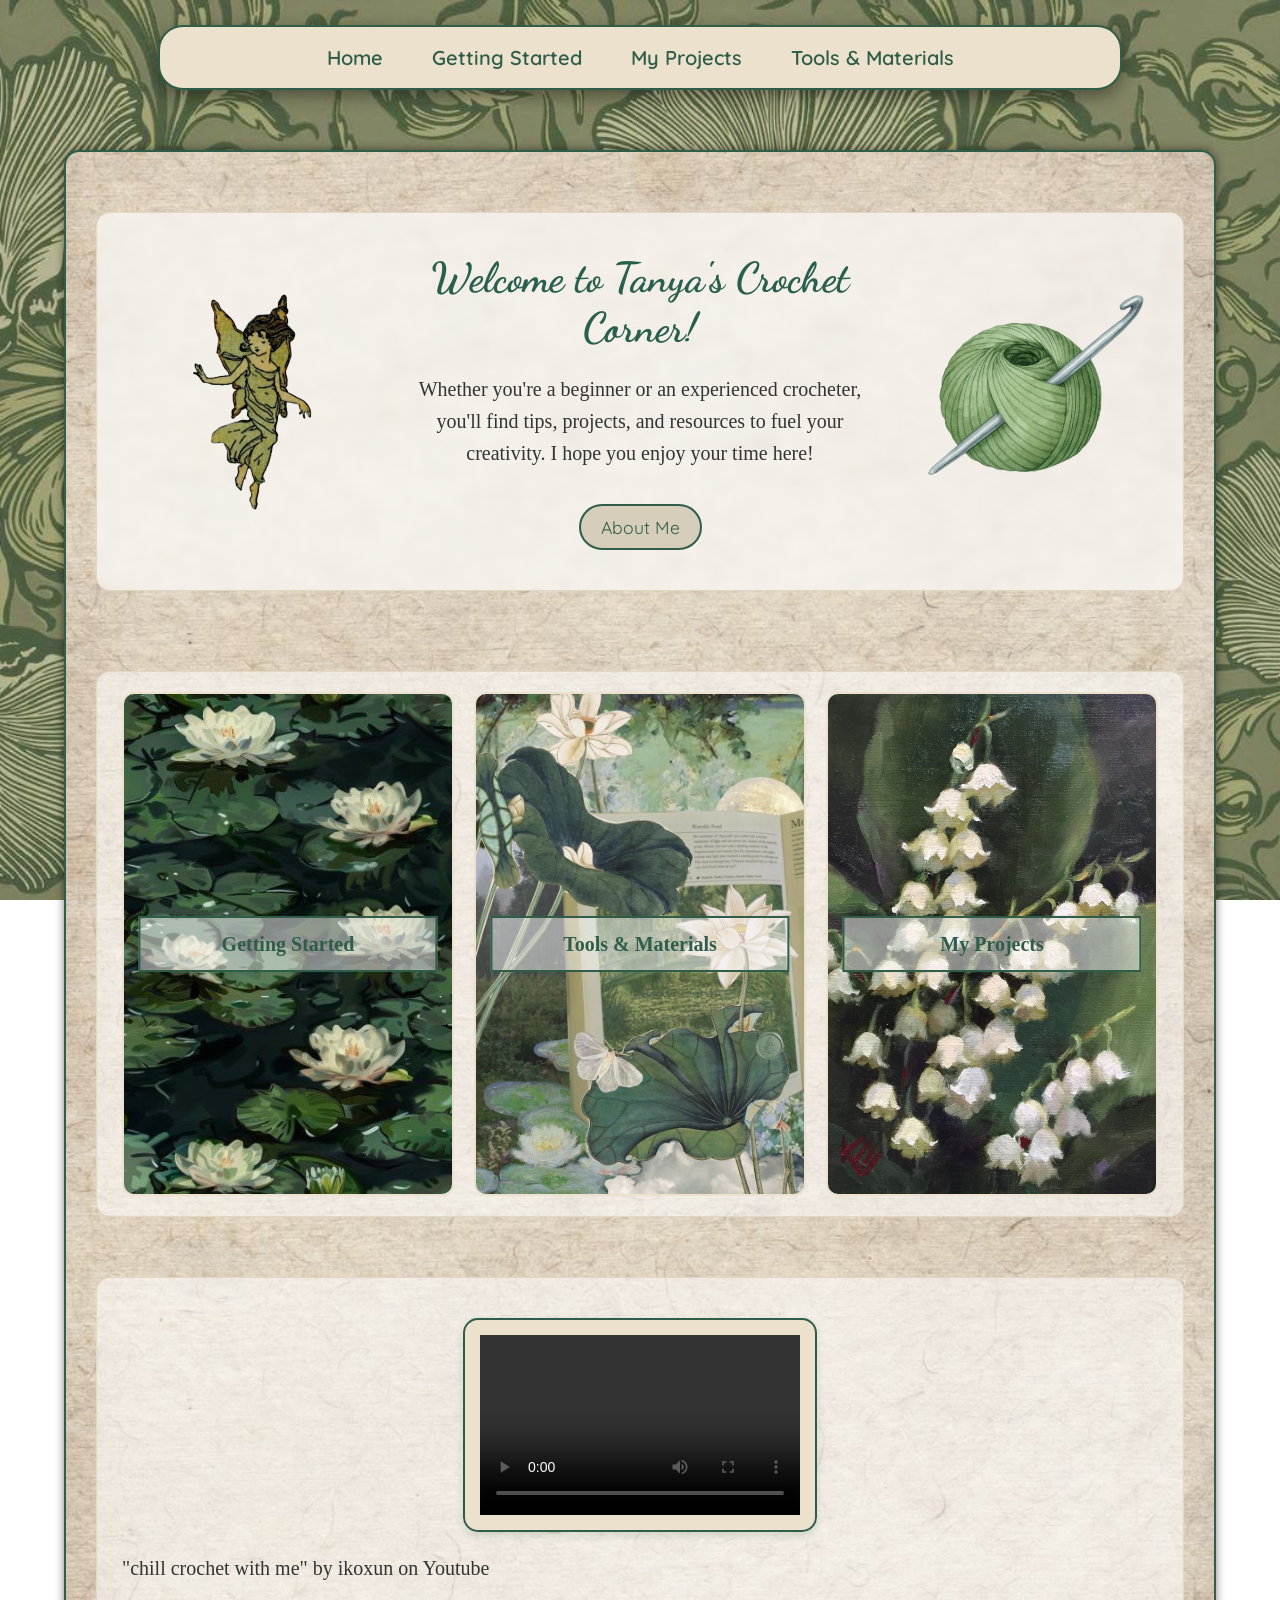
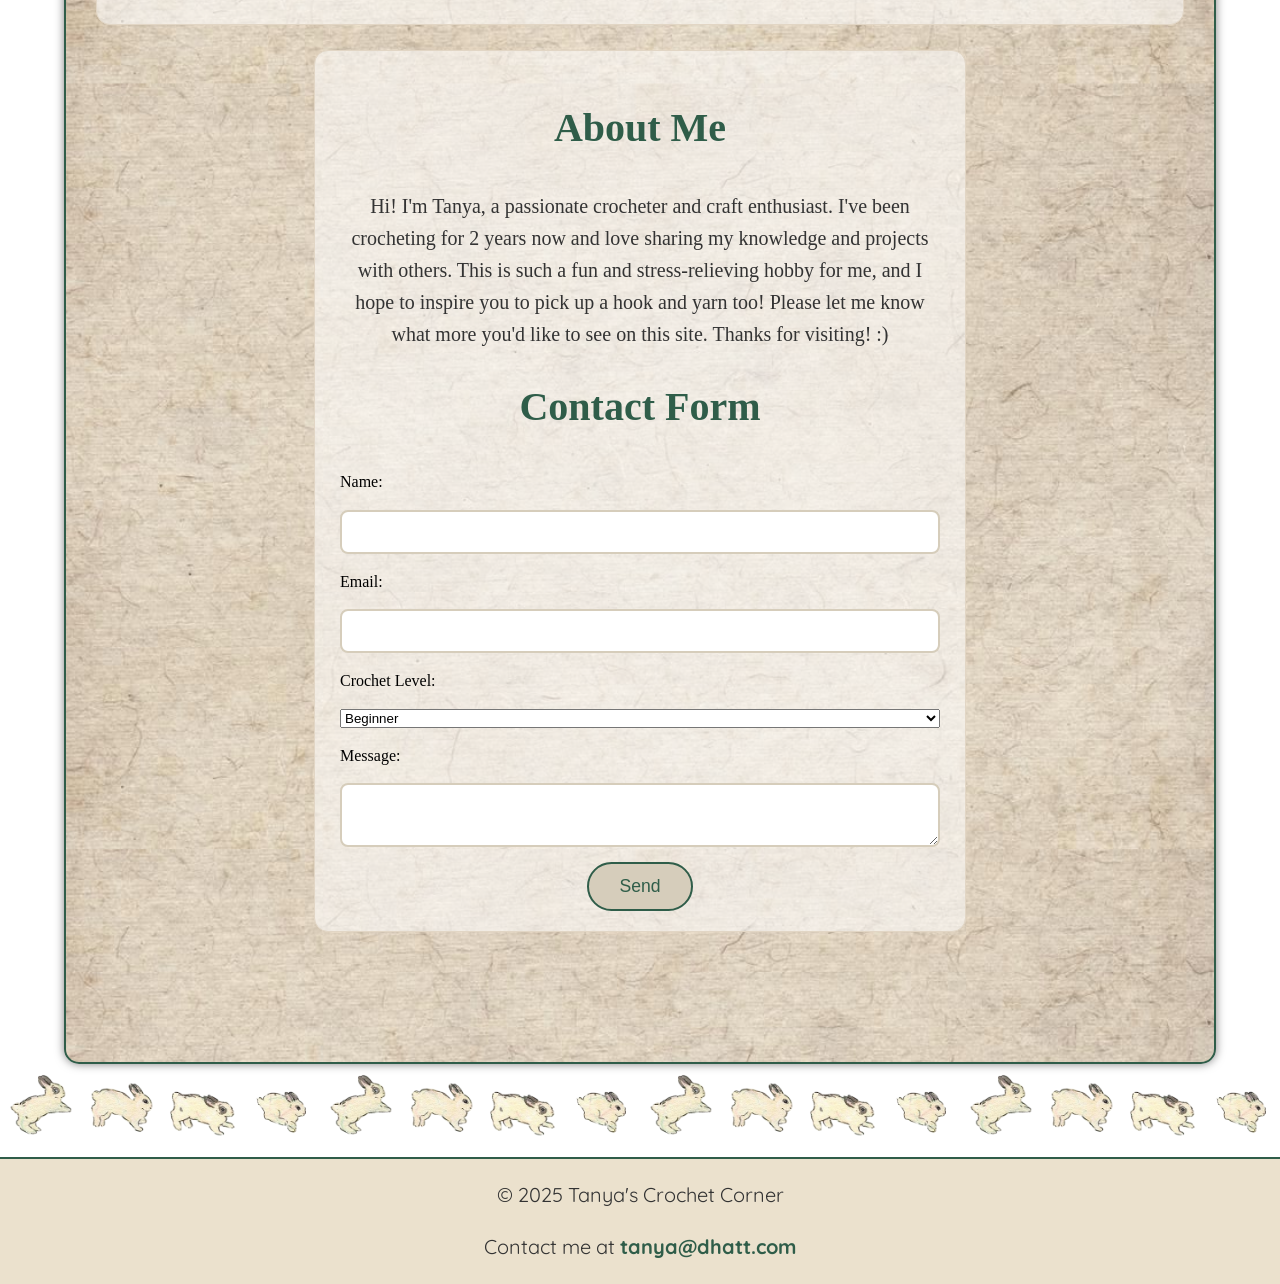
<file: index.html>
<!DOCTYPE html>
<html lang="en">
<head>
    <meta charset="UTF-8">
    <meta name="viewport" content="width=device-width, initial-scale=1.0">
    <meta name="description" content="Tanya's Crochet Corner - Your go-to site for crochet projects, tutorials, and tools." />
    <title>Tanya's Crochet Corner</title>
    <link rel="stylesheet" href="style.css" />
    <link href="https://fonts.googleapis.com/css2?family=Quicksand:wght@300;400;600&display=swap" rel="stylesheet">
    <link href="https://fonts.googleapis.com/css2?family=Dancing+Script&family=Quicksand&display=swap" rel="stylesheet"> 
    <title>Tanya's Crochet Corner - Home</title>
</head>
<body>
    <nav class="navbar">
        <ul class="nav">
            <li><a href="index.html">Home</a></li>
            <li><a href="getting_started.html">Getting Started</a></li>
            <li><a href="myprojects.html">My Projects</a></li>
            <li><a href="tools.html">Tools & Materials</a></li>
        </ul>
    </nav>
    <div id="wrapper">

    <header class="home-header">
        <img src="fairy.png" alt="Green yarn and crochet hook" class="side-imageright"/>
        <div class="title-container">
            <h1 class="site-title">Welcome to Tanya's Crochet Corner!</h1>
            <p>Whether you're a beginner or an experienced crocheter, you'll find tips, projects, and resources to fuel your creativity. I hope you enjoy your time here!</p>
            <button id="aboutBtn">About Me</button>
        </div>
        <img src="greenyarn.png" alt="Green fairy" class="side-imageleft" />
    </header>
    <main> 
    <section class="page-links">
        <a href="getting_started.html" class="page-card" style="background-image: url('lilypad.jpg');">
            <span class="page-link-text">Getting Started</span>
        </a>
        <a href="tools.html" class="page-card" style="background-image: url('flowerrmoth.jpg');">
            <span class="page-link-text">Tools & Materials</span>
        </a>
        <a href="myprojects.html" class="page-card" style="background-image: url('lotf.jpg');">
            <span class="page-link-text">My Projects</span>
        </a>
    </section>

    <section class="intro-video">
        <video width="320" height="180" controls class="video-card">
            <source src="crochet.mp4" type="video/mp4" />
            Your browser does not support the video tag. 
        </video>
        <p>"chill crochet with me" by ikoxun on Youtube</p>
    </section>


    <section id="about" class="about-section">
        <h2>About Me</h2>
        <p>Hi! I'm Tanya, a passionate crocheter and craft enthusiast. I've been crocheting for 2 years now and love sharing my knowledge and projects with others. This is such a fun and stress-relieving hobby for me, and I hope to inspire you to pick up a hook and yarn too! Please let me know what more you'd like to see on this site. Thanks for visiting! :)</p>
        <h2>Contact Form</h2>
        <form>
            <label for="name">Name:</label>
            <input type="text" id="name" name="name" />

            <label for="email">Email:</label>
            <input type="email" id="email" name="email" />

            <label for="crochetlvl">Crochet Level:</label>
            <select id="crochetlvl" name="crochetlvl">
                <option value="beginner">Beginner</option>
                <option value="intermediate">Intermediate</option>
                <option value="advanced">Advanced</option>
            </select>

            <label for="message">Message:</label>
            <textarea id="message" name="message"></textarea>

            <button type="submit">Send</button>
        </form>
    </section>
    </main>
    </div>

    <div class="footerimg"> </div>
    <br>
    <footer>

        <p>&copy; 2025 Tanya's Crochet Corner</p>
        <p>Contact me at <a href="mailto:tanya@dhatt.com" class="email-link">tanya@dhatt.com</a></p>
    </footer>
    <script>
        // Scroll down to About Me when button is clicked
        document.getElementById('aboutBtn').addEventListener('click', () => {
        document.getElementById('about').scrollIntoView({ behavior: 'smooth' });
        });
    </script>
</body>
</html>
</file>
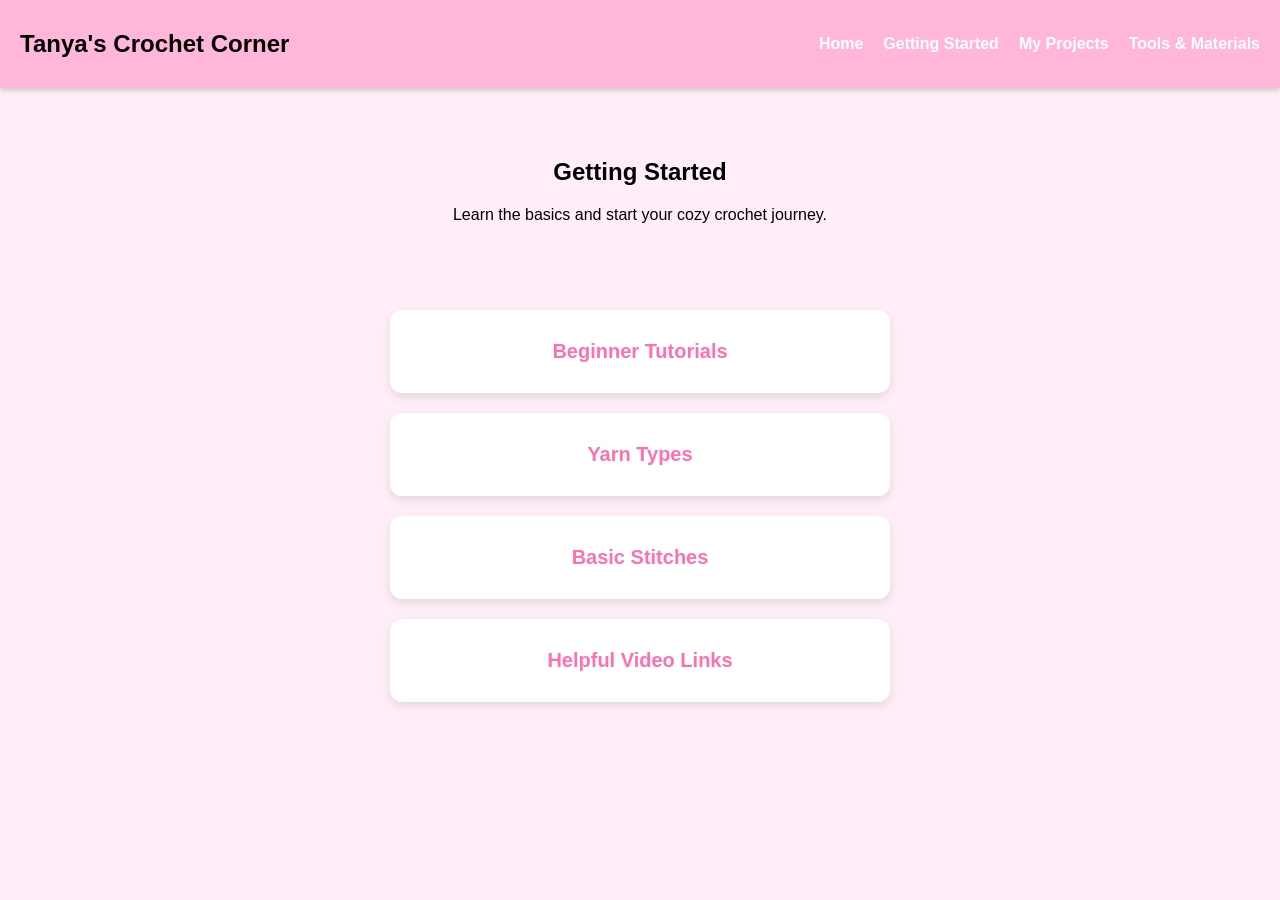
<file: getting-started.html>
<!DOCTYPE html>
<html lang="en">
<head>
    <meta charset="UTF-8" />
    <meta name="viewport" content="width=device-width, initial-scale=1.0" />
    <link rel="stylesheet" href="styles.css" />
    <title>Getting Started</title>
</head>
<body>
  <nav class="navbar">
    <h1 class="logo">Tanya's Crochet Corner</h1>
    <ul>
      <li><a href="index.html">Home</a></li>
      <li><a href="getting-started.html">Getting Started</a></li>
      <li><a href="projects.html">My Projects</a></li>
      <li><a href="tools.html">Tools & Materials</a></li>
    </ul>
  </nav>

  <header class="page-header">
    <h2>Getting Started</h2>
    <p>Learn the basics and start your cozy crochet journey.</p>
  </header>

  <section class="cards-column">
    <a href="#" class="card">Beginner Tutorials</a>
    <a href="#" class="card">Yarn Types</a>
    <a href="#" class="card">Basic Stitches</a>
    <a href="#" class="card">Helpful Video Links</a>
  </section>

    
</body>
</html>
</file>
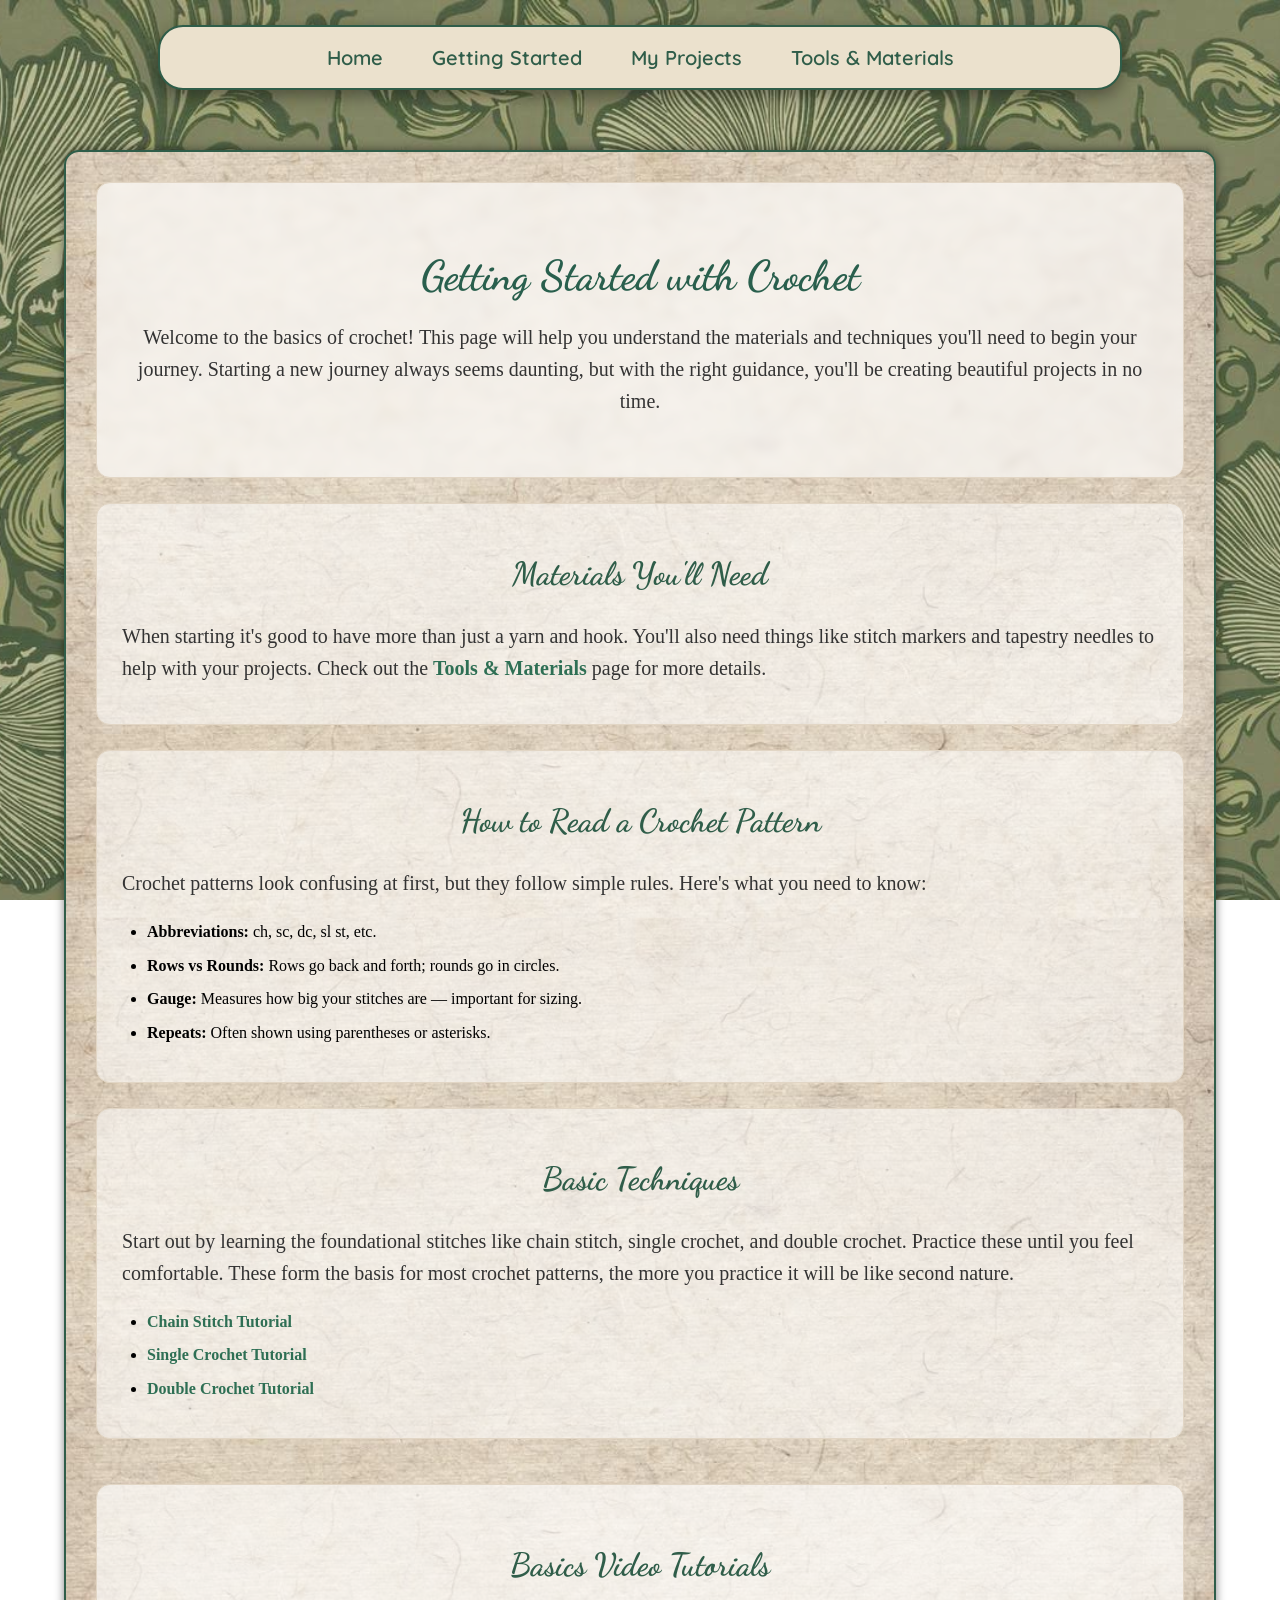
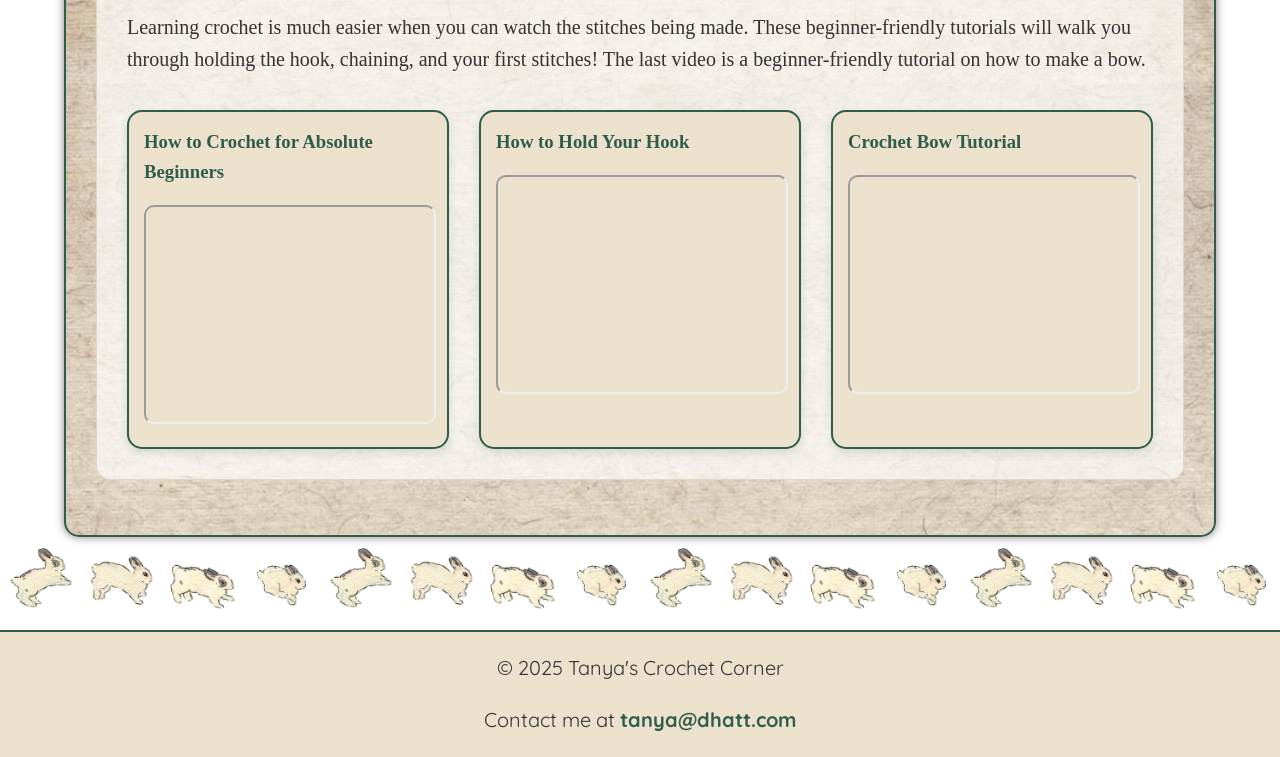
<file: getting_started.html>
<!DOCTYPE html>
<html lang="en">
<head>
    <meta charset="UTF-8">
    <meta name="viewport" content="width=device-width, initial-scale=1.0">
    <meta name="description" content="Tanya's Crochet Corner - Your go-to site for crochet projects, tutorials, and tools." />
    <link rel="stylesheet" href="style.css" />
    <link href="https://fonts.googleapis.com/css2?family=Quicksand:wght@300;400;600&display=swap" rel="stylesheet">
    <link href="https://fonts.googleapis.com/css2?family=Dancing+Script&family=Quicksand&display=swap" rel="stylesheet"> 
    <title>Tanya's Crochet Corner - Getting Started</title>
</head>

<body>
    <nav class="navbar">
        <ul class="nav">
            <li><a href="index.html">Home</a></li>
            <li><a href="getting_started.html">Getting Started</a></li>
            <li><a href="myprojects.html">My Projects</a></li>
            <li><a href="tools.html">Tools & Materials</a></li>
        </ul>
    </nav>
    <div id="wrapper">
    <header>
        <h1>Getting Started with Crochet</h1>
        <p>Welcome to the basics of crochet! This page will help you understand the materials and techniques you'll need to begin your journey. Starting a new journey always seems daunting, but with the right guidance, you'll be creating beautiful projects in no time.</p>
    </header>
    <main>
        <section class="Starting">
            <h2>Materials You'll Need</h2>
            <p>When starting it's good to have more than just a yarn and hook. You'll also need things like stitch markers and tapestry needles to help with your projects. Check out the <a href="tools.html">Tools & Materials</a> page for more details.</p>
        </section>
        <section class="patterns">
            <h2>How to Read a Crochet Pattern</h2>
            <p>Crochet patterns look confusing at first, but they follow simple rules. 
                Here's what you need to know:</p>

            <ul>
                <li><strong>Abbreviations:</strong> ch, sc, dc, sl st, etc.</li>
                <li><strong>Rows vs Rounds:</strong> Rows go back and forth; rounds go in circles.</li>
                <li><strong>Gauge:</strong> Measures how big your stitches are — important for sizing.</li>
                <li><strong>Repeats:</strong> Often shown using parentheses or asterisks.</li>
            </ul>
        </section>

        <section id="basictech">
            <h2>Basic Techniques</h2>
            <p> Start out by learning the foundational stitches like chain stitch, single crochet, and double crochet. Practice these until you feel comfortable. These form the basis for most crochet patterns, the more you practice it will be like second nature.</p>
            <ul>
                <li><a href="https://youtu.be/o-Il8OcNAZA?si=Ka0EqCboXGS3sRIN" target="_blank" rel="noopener">Chain Stitch Tutorial</a></li>
                <li><a href="https://youtu.be/wgVOkQcf5qw?si=ldJBrTtRd1-fCInR" target="_blank" rel="noopener">Single Crochet Tutorial</a></li>
                <li><a href="https://youtu.be/5xKssKskNzo?si=aqS6AkLZ9VZiJeIw" target="_blank" rel="noopener">Double Crochet Tutorial</a></li>
        </section>
        <section id="beginner-videos" class="tutorial-videos">
            <h2>Basics Video Tutorials</h2>
            <p>Learning crochet is much easier when you can watch the stitches being made. These beginner-friendly tutorials will walk you through holding the hook, chaining, and your first stitches! The last video is a beginner-friendly tutorial on how to make a bow.</p>

            <div class="videos-grid">

                <div class="video-card">
                    <h3>How to Crochet for Absolute Beginners</h3>
                    <iframe width="100%" height="215"
                        src="https://www.youtube.com/watch?v=GcOzdAzmtNM"
                        title="How to Crochet for Absolute Beginners"
                        allowfullscreen></iframe>
                </div>

                <div class="video-card">
                    <h3>How to Hold Your Hook</h3>
                    <iframe width="100%" height="215"
                        src="https://www.youtube.com/watch?v=rfRG68v0r1I"
                        title="How to Hold a Crochet Hook"
                        allowfullscreen></iframe>
                </div>

                <div class="video-card">
                    <h3>Crochet Bow Tutorial</h3>
                    <iframe width="100%" height="215"
                        src="https://www.youtube.com/watch?v=GaTBLmiAFq0"
                        title="Crochet Bow Tutorial"
                        allowfullscreen></iframe>
                </div>

            </div>
        </section>
    </main>

    </div>
    <div class="footerimg"> </div>
    <br>
    <footer>
        <p>&copy; 2025 Tanya's Crochet Corner</p>
        <p>Contact me at <a href="mailto:tanya@dhatt.com" class="email-link">tanya@dhatt.com</a></p>
    </footer>
</body>
</html>
</file>
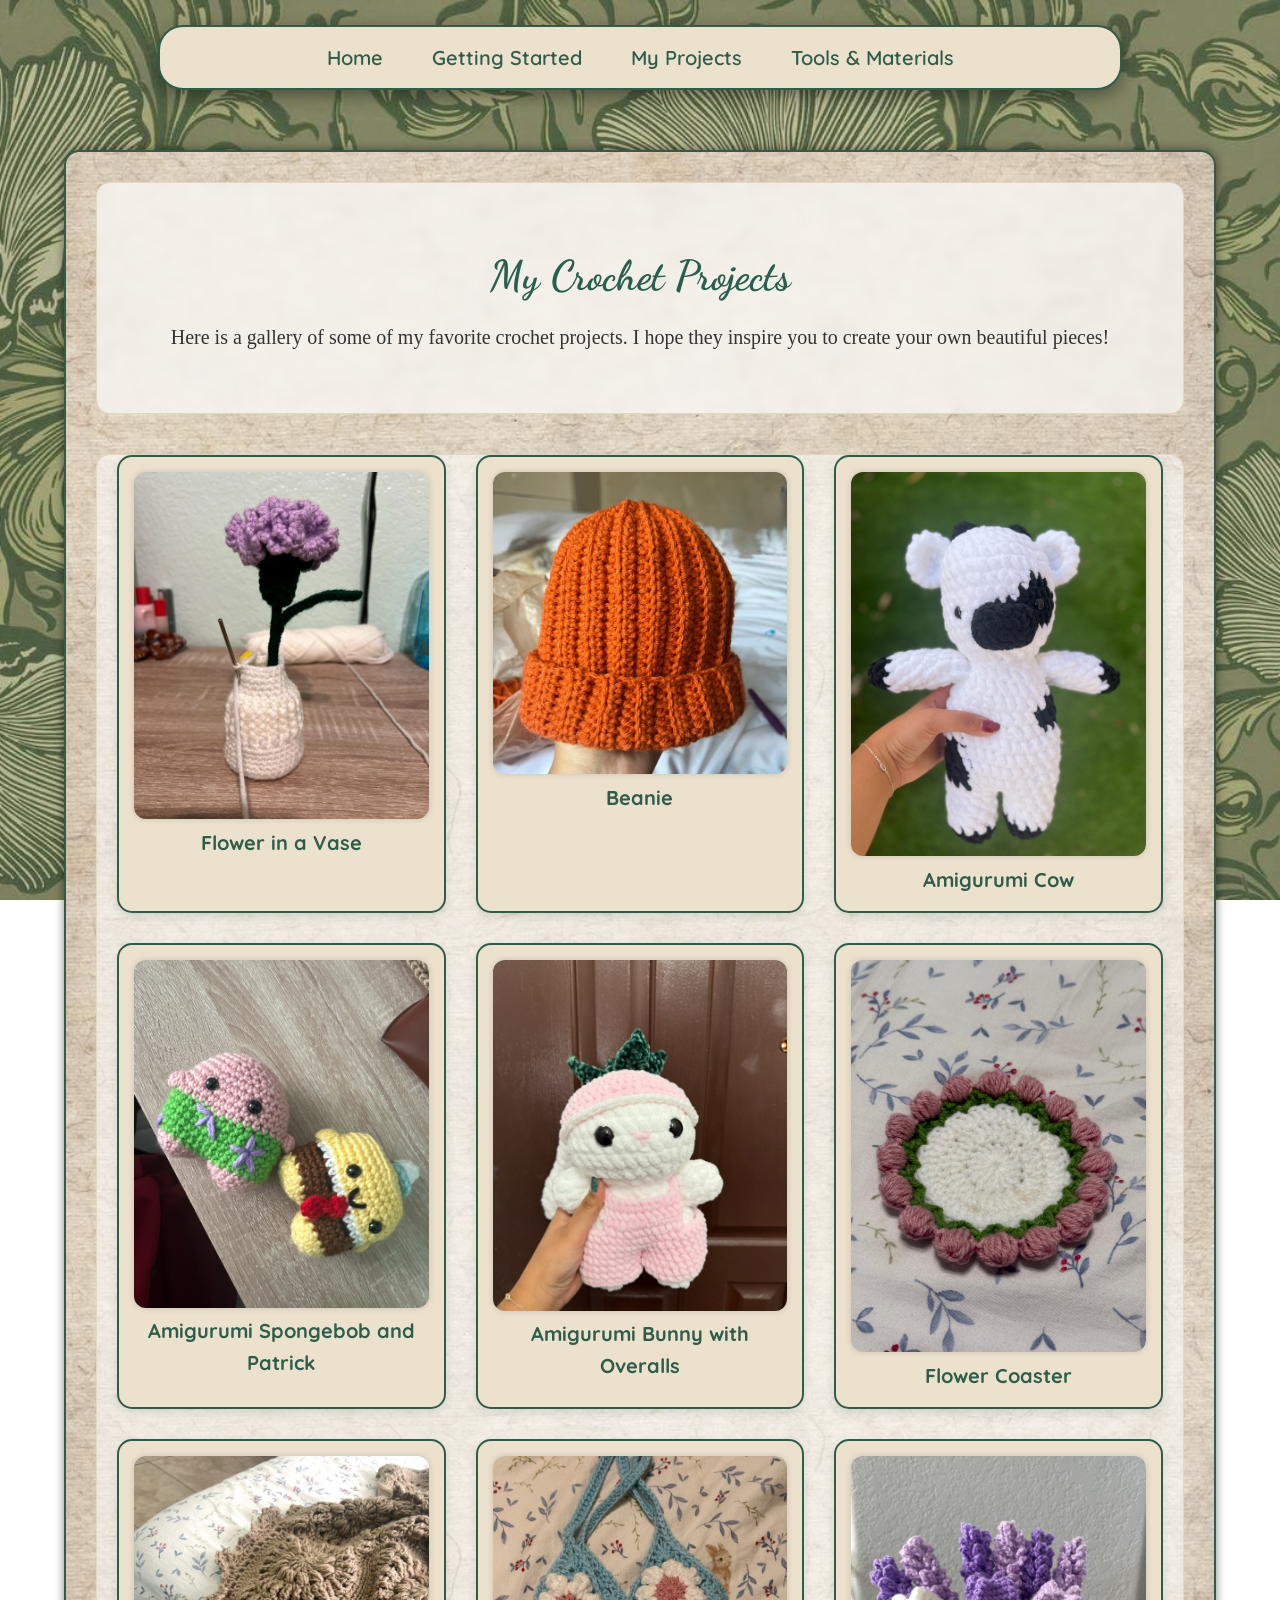
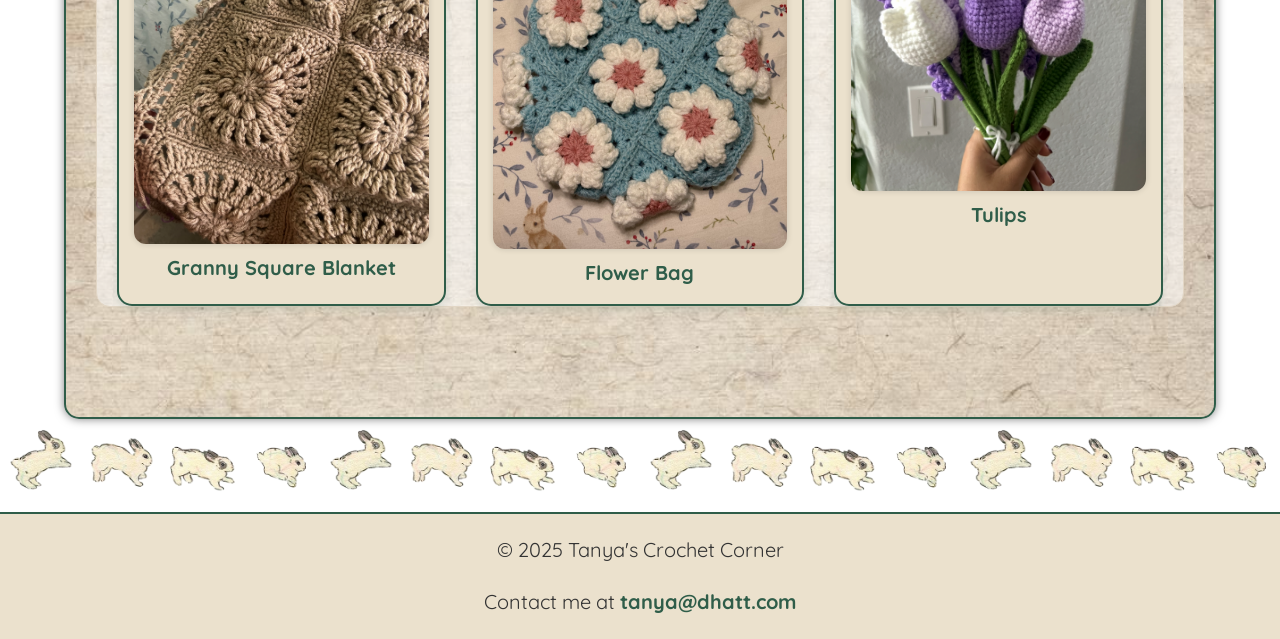
<file: myprojects.html>
<!DOCTYPE html>
<html lang="en">
<head>
    <meta charset="UTF-8">
    <meta name="viewport" content="width=device-width, initial-scale=1.0">
    <meta name="description" content="Tanya's Crochet Corner - Your go-to site for crochet projects, tutorials, and tools." />
    <link rel="stylesheet" href="style.css" />
    <link href="https://fonts.googleapis.com/css2?family=Quicksand:wght@300;400;600&display=swap" rel="stylesheet">
    <link href="https://fonts.googleapis.com/css2?family=Dancing+Script&family=Quicksand&display=swap" rel="stylesheet"> 
    <title>Tanya's Crochet Corner - Projects</title>
</head>
<body>
    <nav class="navbar">
        <ul class="nav">
            <li><a href="index.html">Home</a></li>
            <li><a href="getting_started.html">Getting Started</a></li>
            <li><a href="myprojects.html">My Projects</a></li>
            <li><a href="tools.html">Tools & Materials</a></li>
        </ul>
    </nav>
    <div id="wrapper">

    <header>
        <h1>My Crochet Projects</h1>
        <p>Here is a gallery of some of my favorite crochet projects. I hope they inspire you to create your own beautiful pieces!</p>
    </header>
    <main>
        <section class="projects-gallery">
            <div class="projects-grid">
                <div class="project-card">
                    <img src="vase.jpeg" alt="Project 1" />
                    <h3>Flower in a Vase</h3>
                </div>
                <div class="project-card">
                    <img src="beanie.jpeg" alt="Project 2" />
                    <h3>Beanie</h3>
                </div>
                <div class="project-card">
                    <img src="cow.jpeg" alt="Project 3" />
                    <h3>Amigurumi Cow</h3>
                </div>
                <div class="project-card">
                    <img src="spongebob.jpeg" alt="Project 4" />
                    <h3>Amigurumi Spongebob and Patrick</h3>
                </div>
                <div class="project-card">
                    <img src="bunny.jpeg" alt="Project 5" />
                    <h3>Amigurumi Bunny with Overalls</h3>
                </div>
                <div class="project-card">
                    <img src="coaster.jpeg" alt="Project 6" />
                    <h3>Flower Coaster</h3>
                </div>
                <div class="project-card">
                    <img src="blanket.jpeg" alt="Project 7" />
                    <h3>Granny Square Blanket</h3>
                </div>
                <div class="project-card">
                    <img src="bag.jpeg" alt="Project 8" />
                    <h3>Flower Bag</h3>
                </div>
                <div class="project-card">
                    <img src="tulips.jpeg" alt="Project 9" />
                    <h3>Tulips</h3>
                </div>
            </div>
        </section>



    </main>

    </div>
    <div class="footerimg"> </div>
    <br>
    <footer>
        <p>&copy; 2025 Tanya's Crochet Corner</p>
        <p>Contact me at <a href="mailto:tanya@dhatt.com" class="email-link">tanya@dhatt.com</a></p>
    </footer>
</body>
</html>
</file>
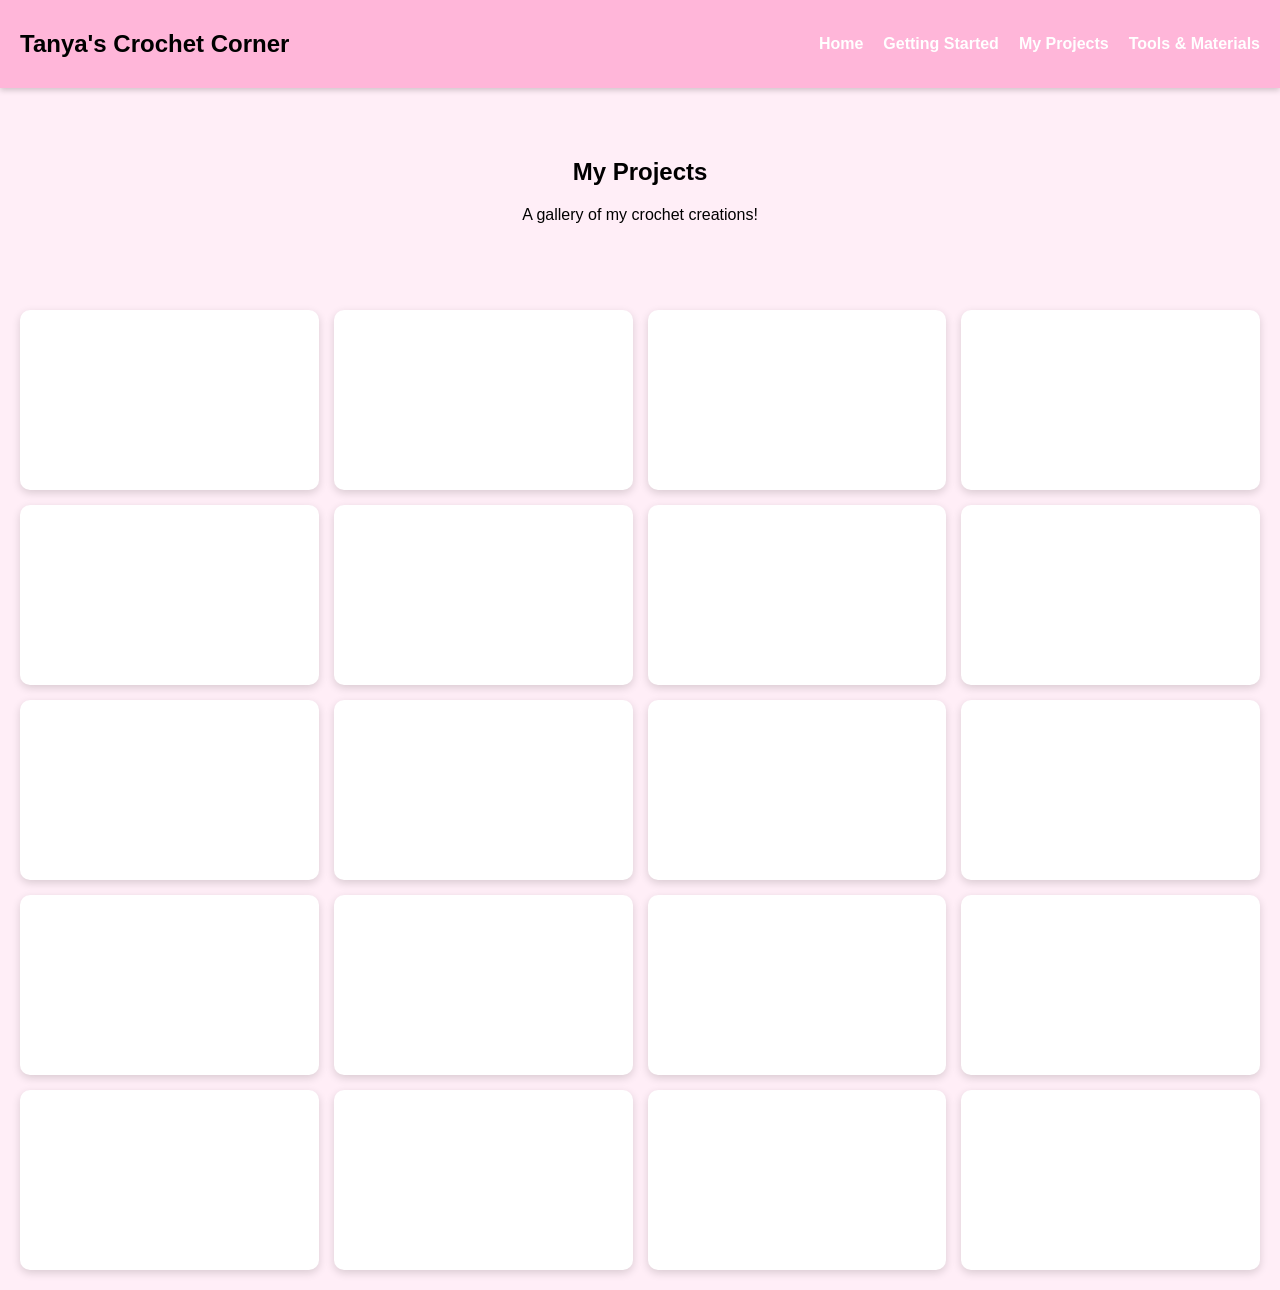
<file: projects.html>
<!DOCTYPE html>
<html lang="en">
<head>
  <meta charset="UTF-8" />
  <meta name="viewport" content="width=device-width, initial-scale=1.0" />
  <link rel="stylesheet" href="styles.css" />
  <title>My Projects</title>
</head>
<body>
  <nav class="navbar">
    <h1 class="logo">Tanya's Crochet Corner</h1>
    <ul>
      <li><a href="index.html">Home</a></li>
      <li><a href="getting-started.html">Getting Started</a></li>
      <li><a href="projects.html">My Projects</a></li>
      <li><a href="tools.html">Tools & Materials</a></li>
    </ul>
  </nav>

  <header class="page-header">
    <h2>My Projects</h2>
    <p>A gallery of my crochet creations!</p>
  </header>

  <section class="grid-gallery">
    <!-- 4x5 = 20 images; placeholders for now -->
    <div class="grid-item"></div>
    <div class="grid-item"></div>
    <div class="grid-item"></div>
    <div class="grid-item"></div>
    <div class="grid-item"></div>
    <div class="grid-item"></div>
    <div class="grid-item"></div>
    <div class="grid-item"></div>
    <div class="grid-item"></div>
    <div class="grid-item"></div>
    <div class="grid-item"></div>
    <div class="grid-item"></div>
    <div class="grid-item"></div>
    <div class="grid-item"></div>
    <div class="grid-item"></div>
    <div class="grid-item"></div>
    <div class="grid-item"></div>
    <div class="grid-item"></div>
    <div class="grid-item"></div>
    <div class="grid-item"></div>
  </section>
</body>
</html>
</file>
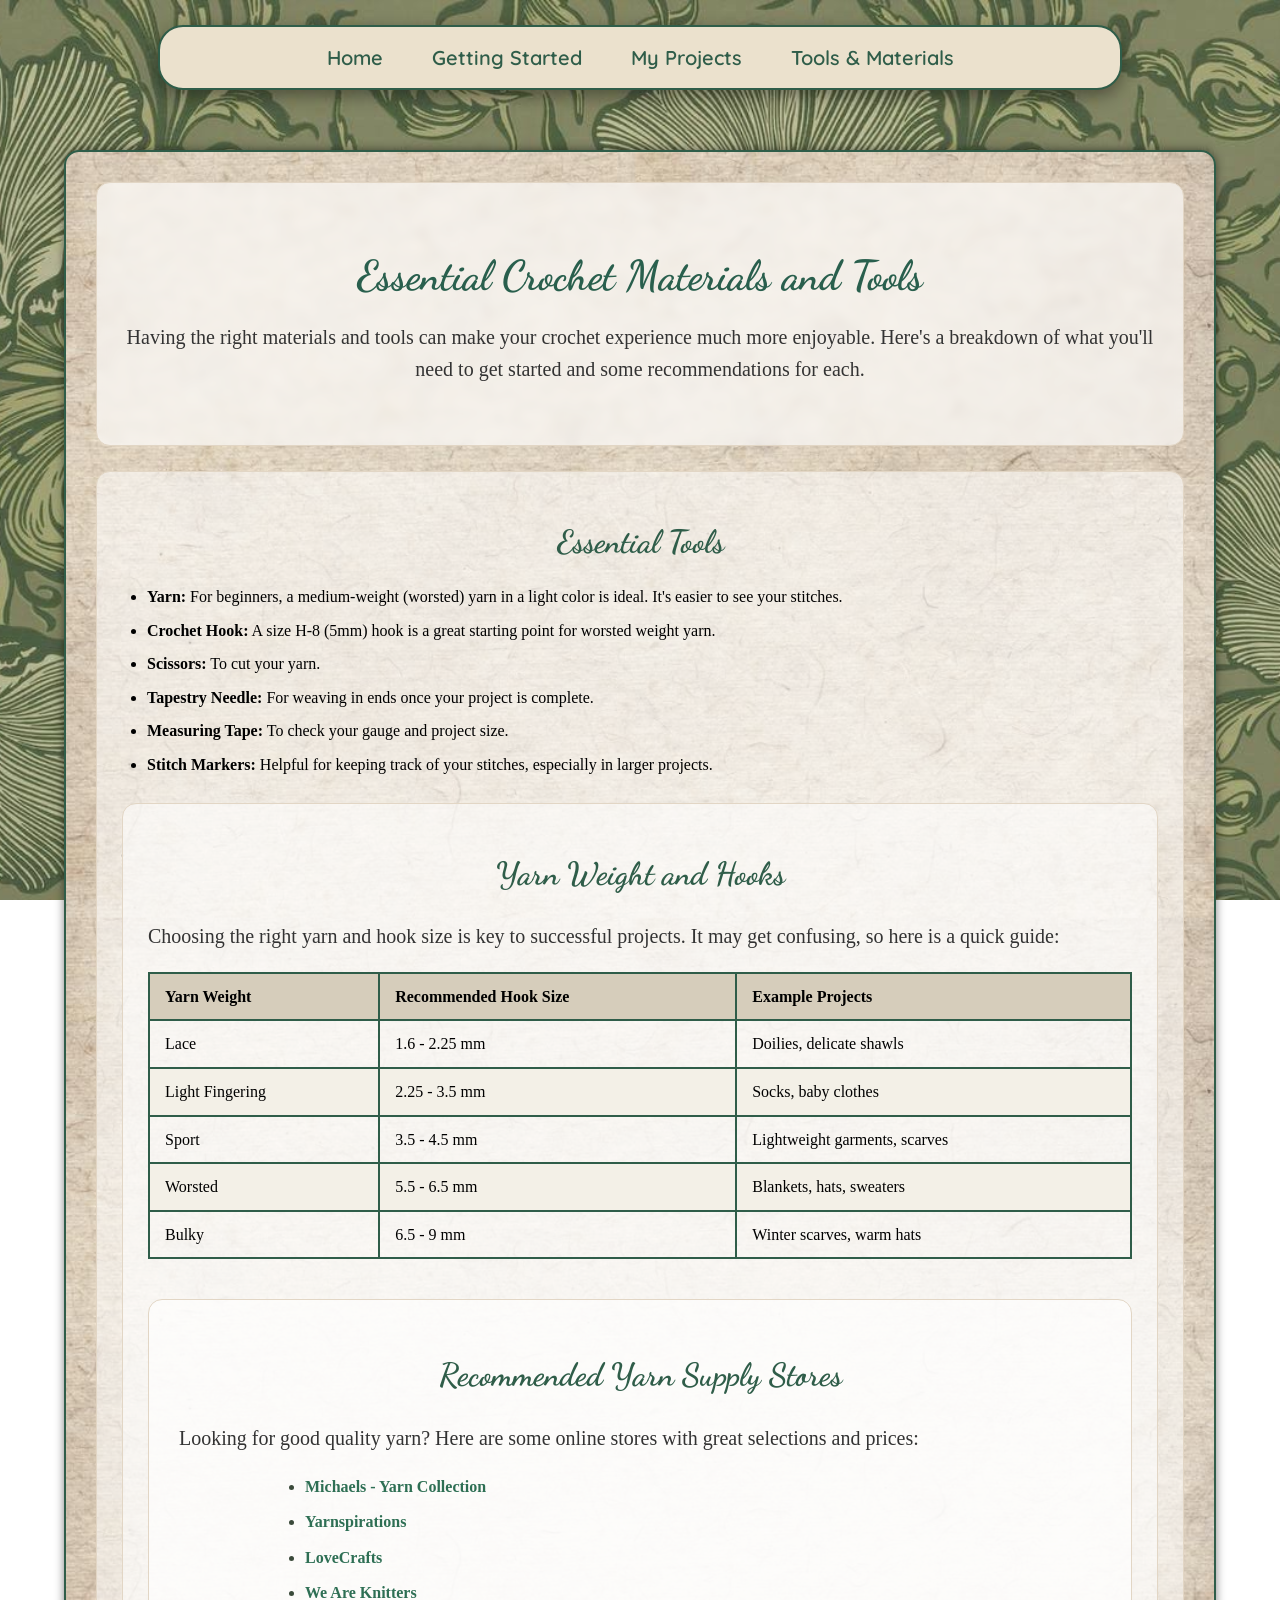
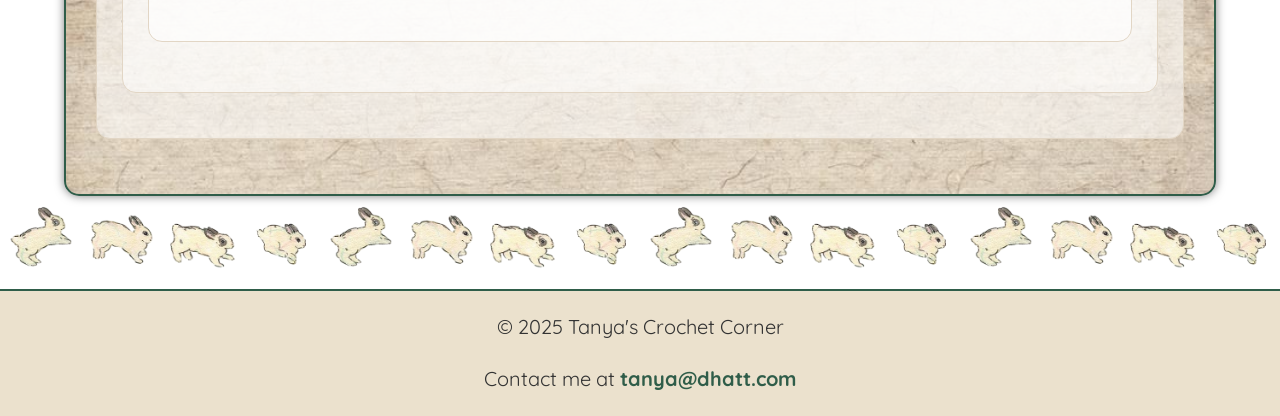
<file: tools.html>
<!DOCTYPE html>
<html lang="en">
<head>
    <meta charset="UTF-8">
    <meta name="viewport" content="width=device-width, initial-scale=1.0">
    <meta name="description" content="Tanya's Crochet Corner - Your go-to site for crochet projects, tutorials, and tools." />
    <link rel="stylesheet" href="style.css" />
    <link href="https://fonts.googleapis.com/css2?family=Quicksand:wght@300;400;600&display=swap" rel="stylesheet">
    <link href="https://fonts.googleapis.com/css2?family=Dancing+Script&family=Quicksand&display=swap" rel="stylesheet"> 
    <title>Tanya's Crochet Corner - Tools</title>
</head>

<body>
    <nav class="navbar">
        <ul class="nav">
            <li><a href="index.html">Home</a></li>
            <li><a href="getting_started.html">Getting Started</a></li>
            <li><a href="myprojects.html">My Projects</a></li>
            <li><a href="tools.html">Tools & Materials</a></li>
        </ul>
    </nav>
    <div id="wrapper">

    <header>
        <h1>Essential Crochet Materials and Tools</h1>
        <p>Having the right materials and tools can make your crochet experience much more enjoyable. Here's a breakdown of what you'll need to get started and some recommendations for each.</p>
    </header>

    <main>
        <section class="etools">
            <h2>Essential Tools</h2>
            <ul>
                <li><strong>Yarn:</strong> For beginners, a medium-weight (worsted) yarn in a light color is ideal. It's easier to see your stitches.</li>
                <li><strong>Crochet Hook:</strong> A size H-8 (5mm) hook is a great starting point for worsted weight yarn.</li>
                <li><strong>Scissors:</strong> To cut your yarn.</li>
                <li><strong>Tapestry Needle:</strong> For weaving in ends once your project is complete.</li>
                <li><strong>Measuring Tape:</strong> To check your gauge and project size.</li>
                <li><strong>Stitch Markers:</strong> Helpful for keeping track of your stitches, especially in larger projects.</li>
            </ul>

        <section id="materials-tools">
        <h2>Yarn Weight and Hooks</h2>
        <p>Choosing the right yarn and hook size is key to successful projects. It may get confusing, so here is a quick guide:</p>
        
        <table>
            <thead>
                <tr>
                    <th>Yarn Weight</th>
                    <th>Recommended Hook Size</th>
                    <th>Example Projects</th>
                </tr>
            </thead>
            <tbody>
                <tr>
                    <td>Lace</td>
                    <td>1.6 - 2.25 mm</td>
                    <td>Doilies, delicate shawls</td>
                </tr>
                <tr>
                    <td>Light Fingering</td>
                    <td>2.25 - 3.5 mm</td>
                    <td>Socks, baby clothes</td>
                </tr>
                <tr>
                    <td>Sport</td>
                    <td>3.5 - 4.5 mm</td>
                    <td>Lightweight garments, scarves</td>
                </tr>
                <tr>
                    <td>Worsted</td>
                    <td>5.5 - 6.5 mm</td>
                    <td>Blankets, hats, sweaters</td>
                </tr>
                <tr>
                    <td>Bulky</td>
                    <td>6.5 - 9 mm</td>
                    <td>Winter scarves, warm hats</td>
                </tr>
            </tbody>
        </table>
        <section id="yarn-suppliers" class="tools-section">
            <h2>Recommended Yarn Supply Stores</h2>
            <p>Looking for good quality yarn? Here are some online stores with great selections and prices:</p>
            <ul class="external-links">
                <li><a href="https://www.michaels.com/yarn" target="_blank" rel="noopener noreferrer">Michaels - Yarn Collection</a></li>
                <li><a href="https://www.yarnspirations.com" target="_blank" rel="noopener noreferrer">Yarnspirations</a></li>
                <li><a href="https://www.lovecrafts.com/en-us/c/yarn" target="_blank" rel="noopener noreferrer">LoveCrafts</a></li>
                <li><a href="https://www.weareknitters.com" target="_blank" rel="noopener noreferrer">We Are Knitters</a></li>
            </ul>
        </section>
    </main>
    </div>


    <div class="footerimg"> </div>
    <br>
    <footer>
        <p>&copy; 2025 Tanya's Crochet Corner</p>
        <p>Contact me at <a href="mailto:tanya@dhatt.com" class="email-link">tanya@dhatt.com</a></p>
    </footer>
</body>
</html>
</file>
<file: style.css>
:root{
    --nav-clearance: 80px;
}
#wrapper{
    width: 90%;
    max-width: 11000px;
    margin: 40px auto;
    padding: 30px;
    background-image: url('background.jpg');
    background-repeat: repeat-y;
    background-size: 100% ;
    border: 2px solid #2f5d49;
    height: fit-content;
    margin-bottom: 10px;
    border-radius: 15px;
    box-shadow: 0 0px 10px rgba(0, 0, 0, 0.5);
    box-sizing: border-box;

}
#wrapper header {
    text-align: center;
    padding: 40px 20px;
    margin-bottom: 20px;
    background: rgba(255,255,255,0.65);
    border: 1.5px solid #e2d6c5;
    border-radius: 14px;
    backdrop-filter: blur(4px);
}
#wrapper header h1 {
    font-family: 'Dancing Script', cursive;
    font-size: 2.6rem;
    color: #295f4d;
    margin-bottom: 10px;
}
header{
    text-align: center;
}
.navbar{
    position: fixed;
    top: 25px;
    left: 50%;
    transform: translateX(-50%);
    width: 90%;
    max-width: 900px;
    background-color: #ebe1cd;
    border: 2px solid #2f5d49;
    padding: 12px 30px;
    display: flex;
    justify-content: space-between;
    align-items: center;
    z-index: 1000;
    border-radius:25px;
    box-shadow: 0 6px 18px rgba(0, 0, 0, 0.4);
    font-family:Georgia;
}
table{
    width: 100%;
    border-collapse: collapse;
    margin: 20px 0 40px 0;
    font-size: 1rem;
    text-align: left;
}
th, td{
    border: 2px solid #2f5d49;
    padding: 10px 15px;
}
thead th {
    background-color: #d6cdbb;
}

tbody tr:nth-child(even) {
    background-color: #f3f0e7;
}
video{
    display: block;
    margin: 20px auto;
    border-radius: 10px;
    box-sizing: 0 0 12px rgba(0,0,0,0.3);
}
main section {
    background: rgba(255,255,255,0.55);
    border: 1.5px solid #e2d6c5;
    border-radius: 14px;
    padding: 20px 25px;
    margin: 25px 0;
    line-height: 1.6;
}
main h2 {
    font-family: 'Dancing Script', cursive;
    font-size: 2rem;
    color: #2f5d49;
    margin-top: 25px;
    margin-bottom: 15px;
    text-align: center;
}
main ul{
    padding-left: 25px;
}
main li{
    margin-bottom: 8px;
}
main a {
    color: #2e6f54;
    font-weight: 600;
    text-decoration: none;
}

main a:hover {
    text-decoration: underline;
}

.title{
    margin: 0;
    flex-grow: 1;
    text-align: center;
    font-size: 28px;
    color: #2f5d49;
    letter-spacing: 1px;
}
.title2{
    margin: 0;
    text-align: center;
    font-size: 28px;
    color: #2f5d49;
    letter-spacing: 1px;
}
.nav{
    display: flex;
    list-style: none;
    width: fit-content;
    text-align: center;
    justify-content: center;
    display: flex;
    align-items: center;
    gap: 25px;
    margin: 0 auto;
    padding: 0;
}
.nav a{
    display: flex;
    align-items: center;
    text-decoration: none;
    font-size: 20px;
    color: #2f5d49;
    font-family: 'Quicksand', sans-serif;
    padding: 6px 12px;
    border-radius: 8px;
    font-weight: 600;
    transition: background-color .18s ease, color .18 ease, transform .12s ease;
}
.nav a:hover{
    background-color: #2f5d49;
    color: #ebe1cd;
    transform: translateY(-2px);
}
h1 {
    color: #2f5d49;
    font-family: Georgia, serif;
    font-size: 2.5rem;
    margin-bottom: 30px;
}
h2, h3{
    color: #2f5d49;
    margin-top: 0;
}
p{
    line-height: 1.6;
    color: #333;
    font-size: 20px;
}
body{
    margin: 0;
    margin-top: 150px;
    padding: 0;
    background: #ffffff;
    background-image: url('floral.jpg');
    background-size: cover;
    background-attachment: fixed;
    background-position: center;
    background-repeat: no-repeat;
}
.home-header {
    display: flex;
    justify-content: center;
    align-items: center;
    gap: 20px;
    margin-top: 30px;
    margin-bottom: 30px;
}
.side-imageleft, .side-imageright {
    height: 270px;
    width: auto;
    user-select: none;
    pointer-events: none;
    transform: none; /* REMOVE any translate or shifts */
}
.title-container {
    text-align: center;
}
.site-title {
    font-family: 'Dancing Script', cursive; 
    font-size: 4.5rem;
    margin: 0;
    color: #2f5d49;
}
#aboutBtn {
    margin-top: 15px;
    padding: 10px 20px;
    font-size: 1.1rem;
    font-family: 'Quicksand', sans-serif;
    background-color: #d6cdbb;
    border: 2px solid #2f5d49;
    border-radius: 25px;
    color: #2f5d49;
    cursor: pointer;
    transition: background-color 0.3s ease;
}
#aboutBtn:hover {
    background-color: #2f5d49;
    color: #d6cdbb;
}
.page-links {
    display: flex;
    justify-content: space-between;
    gap: 20px;
    margin-bottom: 60px;
    margin-top: 80px;
}
.page-card {
    flex: 1;
    position: relative;
    height: 500px;         
    background-size: cover;
    background-position: center;
    border-radius: 12px;
    cursor: pointer;
    text-decoration: none;
    color: #2f5d49;
    overflow: hidden;
    display: flex;
    align-items: flex-end;
    transition: filter 0.3s ease;
    border: 2px solid #ebe1cd;
}
.page-card:hover{
    filter: brightness(0.6);
}
.page-link-text {
    position: absolute;
    top: 50%;
    left: 50%;
    transform: translate(-50%, -50%);
    width: 90%;
    text-align: center;
    padding: 10px 0;
    border: 2px solid #2f5d49;
    
    background-color: rgba(255, 255, 255, 0.5);
    font-weight: 700;
    font-size: 1.25rem;
    user-select: none;
    transition: background-color 0.3s ease;
}
.page-card:hover .page-link-text {
    background-color: rgba(0, 0, 0, 0.25);
    color: #fff;
}
.about-section {
    max-width: 600px;
    margin: 0 auto 100px auto;
    text-align: center;
}
.about-section h2 {
    color: #2f5d49;
    font-family: Georgia, serif;
    font-size: 2.5rem;
    margin-bottom: 30px;
}
.about-section form {
    display: flex;
    flex-direction: column;
    gap: 15px;
    text-align: left;

}
.about-section input,
.about-section textarea {
    padding: 10px;
    border-radius: 8px;
    border: 2px solid #d6cdbb;
    font-size: 1rem;
    font-family: 'Quicksand', sans-serif;
}
.about-section button {
    align-self: center;
    padding: 12px 30px;
    font-size: 1.1rem;
    border-radius: 25px;
    border: 2px solid #2f5d49;
    background-color: #d6cdbb;
    color: #2f5d49;
    cursor: pointer;
    transition: background-color 0.3s ease;
}


.tutorial-videos {
    background: rgba(255,255,255,0.65);
    padding: 30px;
    margin-top: 45px;
    border-radius: 14px;
    border: 1.5px solid #e2d6c5;
}
.video-card {
    background: rgba(255,255,255,0.75);
    padding: 15px;
    border-radius: 14px;
    border: 1px solid #d9cfc1;
    box-shadow: 0 3px 12px rgba(0,0,0,0.08);
}
.videos-grid {
    display: grid;
    gap: 30px;
    margin-top: 35px;
    grid-template-columns: repeat(auto-fit, minmax(280px, 1fr));
}
.video-card iframe {
    border-radius: 10px;
}

.tools-section {
    background: rgba(255, 255, 255, 0.65);
    border: 1.5px solid #e2d6c5;
    border-radius: 14px;
    padding: 25px 30px;
    margin: 30px 0;
    line-height: 1.6;
}
.tools-section h2 {
    font-family: 'Dancing Script', cursive;
    font-size: 2rem;
    color: #2f5d49;
    margin-bottom: 15px;
    text-align: center;
}
.tools-section ul {
    list-style-type: disc;
    padding-left: 30px;
    max-width: 700px;
    margin: 0 auto;
    color: #3a4a3a;
    font-weight: 500;
}

.tools-section ul li {
    margin-bottom: 10px;
}
.external-links a {
    color: #2e6f54;
    font-weight: 600;
    text-decoration: none;
    transition: color 0.3s ease;
}

.external-links a:hover {
    text-decoration: underline;
    color: #1b3d27;
}

.projects-gallery {
    max-width: 1100px;
    margin: 40px auto 80px auto;
    padding: 0 20px;
    text-align: center;
}

.projects-gallery h2 {
    font-family: 'Dancing Script', cursive;
    font-size: 2.8rem;
    color: #2f5d49;
    margin-bottom: 15px;
}

.projects-gallery p {
    font-family: 'Quicksand', sans-serif;
    font-size: 1.1rem;
    color: #3a4a3a;
    margin-bottom: 40px;
}

.projects-grid {
    display: grid;
    grid-template-columns: repeat(3, 1fr);
    gap: 30px;
}

.project-card {
    background: #ebe1cd;
    border: 2px solid #2f5d49;
    border-radius: 15px;
    padding: 15px;
    box-shadow: 0 4px 8px rgba(47, 93, 73, 0.15);
    transition: transform 0.3s ease, box-shadow 0.3s ease;

}
.project-card:hover {
    transform: scale(1.05);
    box-shadow: 0 8px 20px rgba(47, 93, 73, 0.3);
}
.project-card img {
    width: 100%;      
    height: auto;      
    object-fit: contain;  
    border-radius: 12px;
    box-shadow: 0 0 6px rgba(0,0,0,0.15);
    transition: transform 0.3s ease;
}
.project-card h3 {
    font-family: 'Quicksand', sans-serif;
    color: #2f5d49;
    font-size: 1.25rem;
    margin: 0;
    user-select: none;
}

.video-card {
    background: #ebe1cd;
    border: 2px solid #2f5d49;
    border-radius: 15px;
    padding: 15px;
    box-shadow: 0 4px 8px rgba(47, 93, 73, 0.15);
    transition: transform 0.3s ease, box-shadow 0.3s ease;
}




.footerimg{
    width: 100%;
    height: 65px;
    background-image: url(bunnies.png);
    background-repeat: repeat-x;
    background-position: center;
    background-size: 25%;
}
.email-link {
    color: #2f5d49;
    font-weight: 700;
    text-decoration: none;
    border-bottom: 1.5px solid transparent;
    transition: border-bottom-color 0.25s ease;
}
footer{
    text-align: center;
    padding-bottom: 1px;
    font-family: 'Quicksand', sans-serif;
    background-color: #ebe1cd;
    border-top: 2px solid #2f5d49;
    color: #2f5d49;
}
</file>
<file: styles.css>
body {
  margin: 0;
  background: #ffeef7;
  font-family: "Segoe UI", sans-serif;
}

.navbar {
  position: sticky;
  top: 0;
  background: #ffb6d9;
  padding: 10px 20px;
  display: flex;
  justify-content: space-between;
  align-items: center;
  box-shadow: 0 2px 6px rgba(0,0,0,0.2);
  z-index: 10;
}

.navbar ul {
  list-style: none;
  display: flex;
  gap: 20px;
}

.navbar a {
  text-decoration: none;
  color: white;
  font-weight: bold;
}

.hero, .page-header {
  text-align: center;
  padding: 50px 20px;
}

.cards-row, .cards-column {
  display: flex;
  flex-direction: row;
  justify-content: center;
  gap: 20px;
  padding: 20px;
}

.cards-column {
  flex-direction: column;
  max-width: 500px;
  margin: auto;
}

.card {
  background: white;
  padding: 30px;
  border-radius: 12px;
  box-shadow: 0 4px 10px rgba(0,0,0,0.1);
  text-align: center;
  font-size: 20px;
  color: #ff70ae;
  text-decoration: none;
  font-weight: 600;
  transition: transform .2s;
}

.card:hover {
  transform: scale(1.03);
}

.grid-gallery {
  display: grid;
  grid-template-columns: repeat(4, 1fr);
  gap: 15px;
  padding: 20px;
}

.grid-item {
  background: white;
  height: 180px;
  border-radius: 10px;
  box-shadow: 0 3px 8px rgba(0,0,0,0.15);
}

.text-block {
  padding: 20px;
  max-width: 600px;
  margin: auto;
}

.text-block a {
  color: #ff70ae;
  font-weight: bold;
}
</file>
